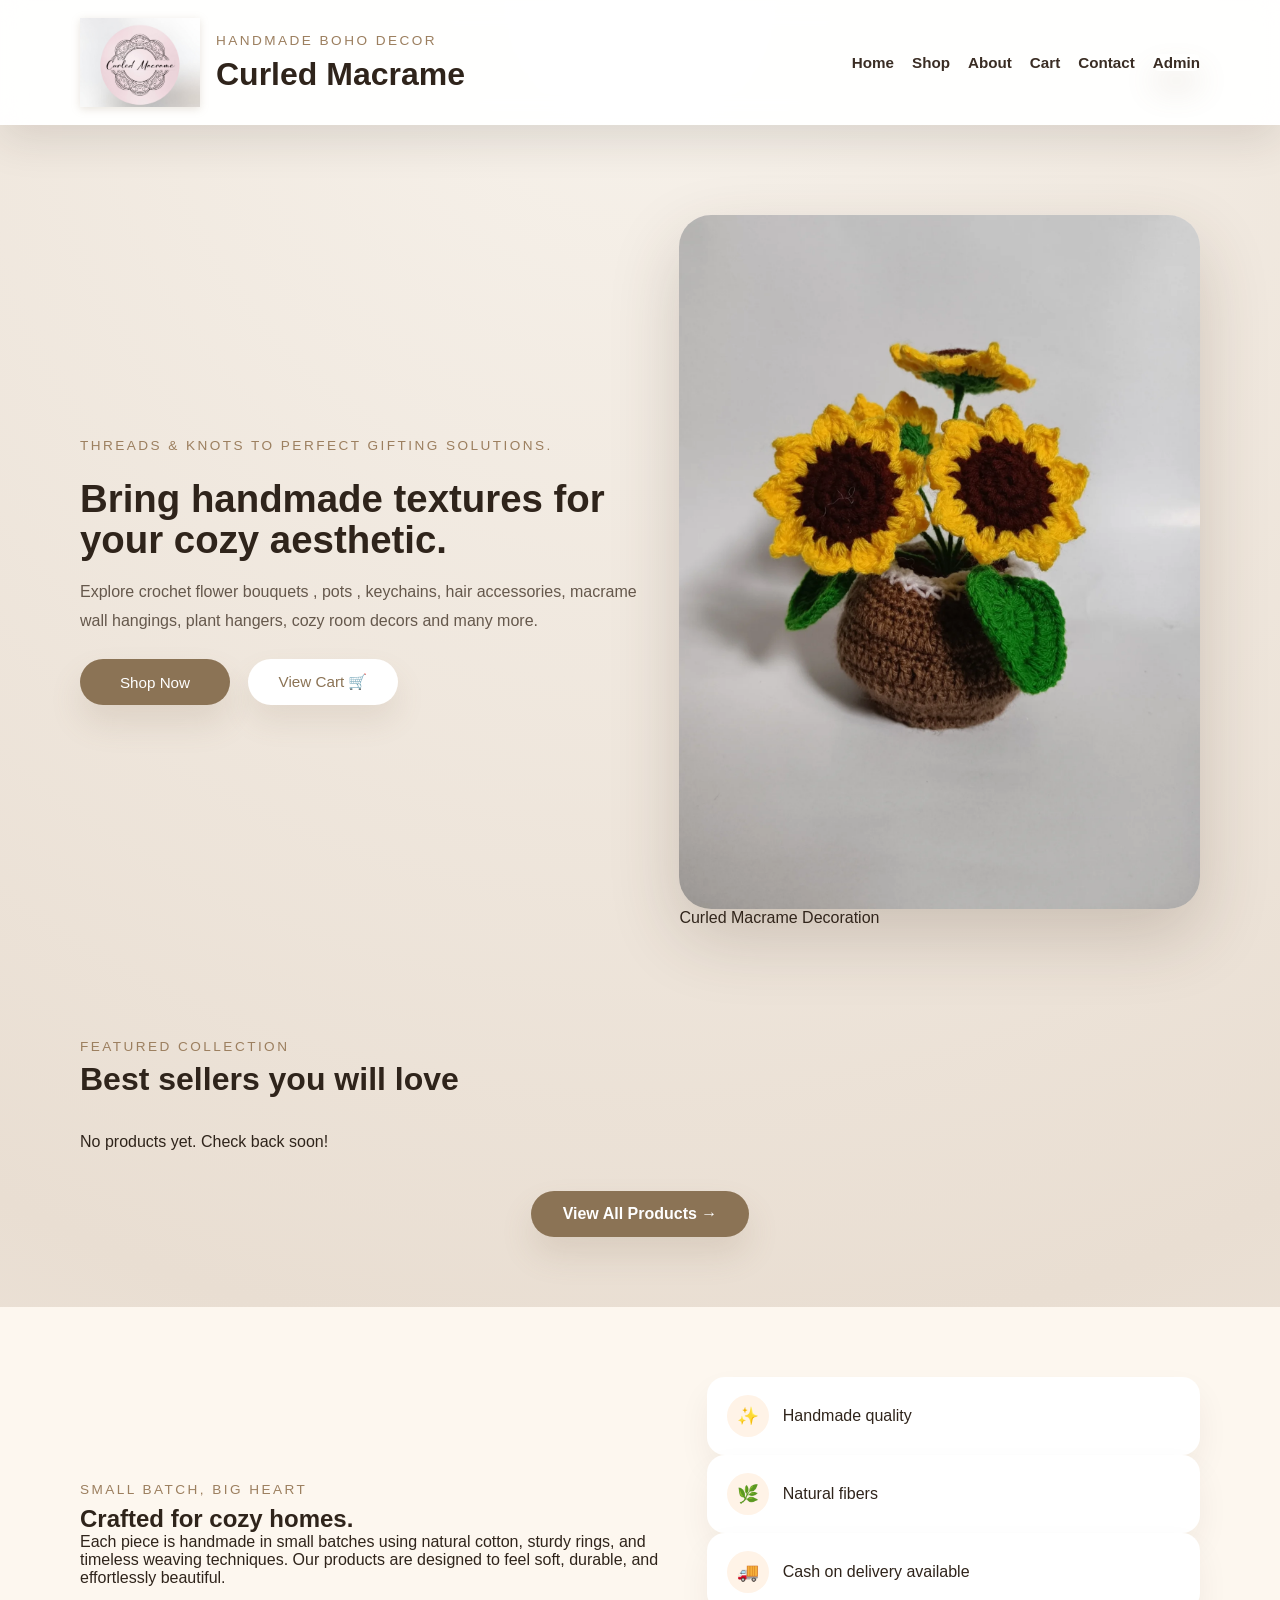
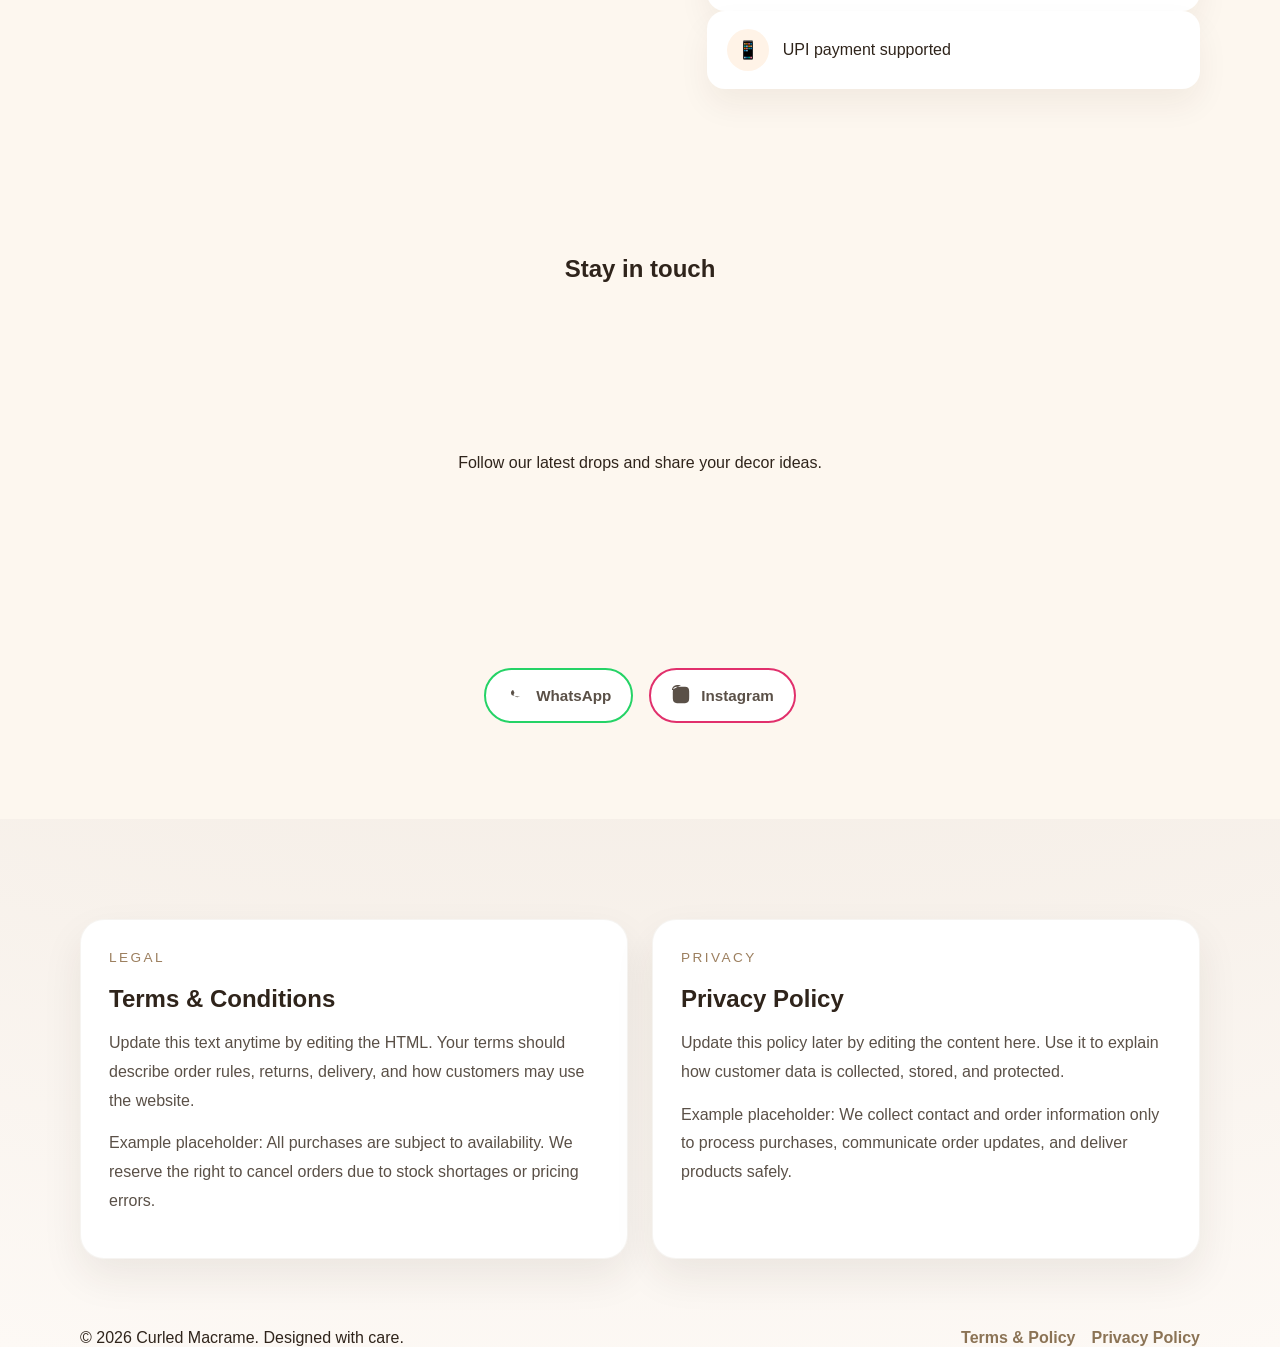
<file: index.html>
<!DOCTYPE html>
<html lang="en">

<head>
    <meta charset="UTF-8">
    <meta name="viewport"
        content="width=device-width, initial-scale=1.0, viewport-fit=cover, maximum-scale=5.0, user-scalable=yes">
    <meta name="description"
        content="Curled Macrame - Handmade boho decor, premium wall hangings, and cozy plant hangers">
    <meta name="keywords" content="macrame, boho decor, wall hangings, handmade">
    <meta name="apple-mobile-web-app-capable" content="yes">
    <meta name="apple-mobile-web-app-status-bar-style" content="black-translucent">
    <meta name="apple-mobile-web-app-title" content="Curled Macrame">
    <meta name="mobile-web-app-capable" content="yes">
    <meta name="theme-color" content="#8b7355">
    <meta name="msapplication-TileColor" content="#8b7355">
    <meta name="format-detection" content="telephone=no">
    <meta name="x-ua-compatible" content="IE=edge">
    <link rel="stylesheet" href="index.css">
    <link rel="stylesheet" href="mobile-fix.css">
    <title>Curled Macrame</title>
</head>

<body>
    <header class="site-header">
        <div class="container header-inner">
            <div class="brand">
                <img src="logo.png" alt="Curled Macrame Logo" class="logo-img"
                    onclick="window.location.href = window.location.pathname + '#home';">
                <div>
                    <p class="eyebrow">Handmade Boho Decor</p>
                    <h1>Curled Macrame</h1>
                </div>
            </div>
            <nav class="main-nav">
                <a href="#home">Home</a>
                <a href="products.html">Shop</a>
                <a href="#about">About</a>
                <a href="#" onclick="showCart(); return false;">Cart <span id="cart-count" class="cart-badge">0</span></a>
                <a href="#contact">Contact</a>
                <button id="admin-btn" class="admin-btn" onclick="showAdminLogin()">Admin</button>
            </nav>
            <button class="mobile-menu-toggle" aria-label="Toggle menu">
                <span></span>
                <span></span>
                <span></span>
            </button>
        </div>
    </header>

    <main>
        <section id="home" class="hero section-fade">
            <div class="container hero-grid">
                <div class="hero-copy">
                    <span class="eyebrow">Threads & Knots to perfect gifting solutions.</span>
                    <h2>Bring handmade textures for your cozy aesthetic.</h2>
                    <p>Explore crochet flower bouquets , pots , keychains, hair accessories, macrame wall hangings, plant hangers, cozy room decors and many more.</p>
                    <div class="hero-actions">
                        <button onclick="scrollToProducts()">Shop Now</button>
                        <button class="secondary" onclick="showCart()">View Cart 🛒 <span id="cart-count"
                                class="cart-badge">0</span></button>
                    </div>
                </div>
                <div class="hero-image">
                    <img src="front.jpg" alt="Curled Macrame Products">
                    <p>Curled Macrame Decoration</p>
                </div>
            </div>
        </section>

        <section id="products" class="section section-fade">
            <div class="container">
                <div class="section-heading">
                    <span class="eyebrow">Featured Collection</span>
                    <h2>Best sellers you will love</h2>
                </div>
                <div class="product-grid" id="featured-products-grid">
                </div>
                <div class="view-more-container">
                    <a href="products.html" target="_blank" class="view-more-btn">View All Products →</a>
                </div>
            </div>
        </section>

        <section id="about" class="section section-fade alternate">
            <div class="container about-grid">
                <div>
                    <span class="eyebrow">Small batch, big heart</span>
                    <h2>Crafted for cozy homes.</h2>
                    <p>Each piece is handmade in small batches using natural cotton, sturdy rings, and timeless weaving
                        techniques. Our products are designed to feel soft, durable, and effortlessly beautiful.</p>
                </div>
                <div class="benefits">
                    <div class="benefit-item"><span>✨</span><p>Handmade quality</p></div>
                    <div class="benefit-item"><span>🌿</span><p>Natural fibers</p></div>
                    <div class="benefit-item"><span>🚚</span><p>Cash on delivery available</p></div>
                    <div class="benefit-item"><span>📱</span><p>UPI payment supported</p></div>
                </div>
            </div>
        </section>

        <section id="contact" class="section section-fade alternate">
            <div class="container contact-card">
                <h2>Stay in touch</h2>
                <p>Follow our latest drops and share your decor ideas.</p>
                <div class="contact-links">
                    <a href="https://wa.me/+917415036637" target="_blank" class="contact-link-btn whatsapp-btn" title="WhatsApp">
                       <svg viewBox="0 0 24 24" fill="currentColor" width="24" height="24">
    <path d="M17.472 14.382c-.297-.149-1.758-.867-2.03-.967-.273-.099-.471-.148-.67.15-.197.297-.767.966-.94 1.164-.173.199-.347.223-.644.075-.297-.15-1.255-.463-2.39-1.475-.883-.788-1.48-1.761-1.653-2.059-.173-.297-.018-.458.13-.606.134-.133.298-.347.446-.52.149-.174.198-.298.298-.497.099-.198.05-.371-.025-.52-.075-.149-.669-1.612-.916-2.207-.242-.579-.487-.5-.669-.51-.173-.008-.371-.01-.57-.01-.198 0-.52.074-.792.372-.272.297-1.04 1.016-1.04 2.479 0 1.462 1.065 2.875 1.213 3.074 ...[Truncated]
    <path d="M12 2C6.477 2 2 6.477 2 12c0 1.89.525 3.66 1.438 5.168L2 22l4.878-1.426A9.956 9.956 0 0012 22c5.523 0 10-4.477 10-10S17.522 2 12 2zm0 18a7.969 7.969 0 01-4.032-1.093l-.289-.171-2.992.882.839-2.924-.208-.331A7.96 7.96 0 014 12c0-4.411 3.589-8 8-8s8 3.589 8 8-3.589 8-8 8z"/>
</svg>
                        <span>WhatsApp</span>
                    </a>
                    <a href="https://www.instagram.com/curled_macrame/" target="_blank" class="contact-link-btn instagram-btn" title="Instagram">
                        <svg viewBox="0 0 24 24" fill="currentColor" width="24" height="24">
                            <path d="M12 2.163c3.204 0 3.584.012 4.85.07 3.252.148 4.771 1.691 4.919 4.919.058 1.265.069 1.645.069 4.849 0 3.205-.012 3.584-.069 4.849-.149 3.225-1.664 4.771-4.919 4.919-1.266.058-1.644.07-4.85.07-3.204 0-3.584-.012-4.849-.07-3.26-.149-4.771-1.699-4.919-4.92-.058-1.265-.07-1.644-.07-4.849 0-3.204.013-3.583.07-4.849.149-3.227 1.664-4.771 4.919-4.919 1.266-.057 1.645-.069 4.849-.069zm0-2.163C8.756 0 8.331.012 7.052.07 3.656.272 1.273 2.69 1.073 6.052. ...[Truncated]
                            <path d="M12 5.838a6.162 6.162 0 100 12.324 6.162 6.162 0 000-12.324zm0 10.162a4 4 0 110-8 4 4 0 010 8z"/>
                            <circle cx="18.406" cy="5.594" r="1.44"/>
                        </svg>
                        <span>Instagram</span>
                    </a>
                </div>
            </div>
        </section>

        <section id="policies" class="section section-fade">
            <div class="container terms-grid">
                <article class="terms-card">
                    <span class="eyebrow">Legal</span>
                    <h2>Terms & Conditions</h2>
                    <p>Update this text anytime by editing the HTML. Your terms should describe order rules, returns, delivery, and how customers may use the website.</p>
                    <p>Example placeholder: All purchases are subject to availability. We reserve the right to cancel orders due to stock shortages or pricing errors.</p>
                </article>
                <article class="terms-card">
                    <span class="eyebrow">Privacy</span>
                    <h2>Privacy Policy</h2>
                    <p>Update this policy later by editing the content here. Use it to explain how customer data is collected, stored, and protected.</p>
                    <p>Example placeholder: We collect contact and order information only to process purchases, communicate order updates, and deliver products safely.</p>
                </article>
            </div>
        </section>
    </main>

    <footer class="site-footer">
        <div class="container footer-inner">
            <p>&copy; 2026 Curled Macrame. Designed with care.</p>
            <div class="footer-links">
                <a href="#policies">Terms & Policy</a>
                <a href="#policies">Privacy Policy</a>
            </div>
        </div>
    </footer>

    <!-- Admin Modal -->
    <div id="admin-modal" class="modal">
        <div class="modal-content">
            <span class="close" onclick="closeAdminModal()">&times;</span>
            <div id="admin-login">
                <h2>🔐 Admin Login</h2>
                <p style="color: #666; margin-bottom: 20px;">Enter your password to access admin panel</p>
                <input type="password" id="admin-password" placeholder="Enter admin password">
                <button onclick="adminLogin()">Login</button>
            </div>
            <div id="admin-panel" style="display: none;">
                <h2 style="margin-bottom: 20px; color: var(--accent);">📊 Dashboard</h2>
                <div class="admin-tabs">
                    <button class="tab-btn active" data-tab="products" onclick="showTab('products', event)">🛍️ Products</button>
                    <button class="tab-btn" data-tab="types" onclick="showTab('types', event)">🏷️ Product Types</button>
                    <button class="tab-btn" data-tab="orders" onclick="showTab('orders', event)">📦 Orders</button>
                    <button class="tab-btn" data-tab="settings" onclick="showTab('settings', event)">⚙️ Settings</button>
                </div>
                <div id="products-tab" class="admin-tab-content">
                    <h3 style="margin-bottom: 15px;">Manage Products</h3>
                    <button onclick="showAddProductForm()" class="add-product-btn">+ Add New Product</button>
                    <div id="products-list"></div>
                </div>
                <div id="types-tab" class="admin-tab-content" style="display: none;">
                    <h3 style="margin-bottom: 15px;">Manage Product Types</h3>
                    <button onclick="showAddTypeForm()" class="add-product-btn">+ Add New Type</button>
                    <div id="types-list"></div>
                </div>
                <div id="orders-tab" class="admin-tab-content" style="display: none;">
                    <h3 style="margin-bottom: 15px;">📋 Recent Orders</h3>
                    <div id="orders-list"></div>
                </div>
                <div id="settings-tab" class="admin-tab-content" style="display: none;">
                    <h3 style="margin-bottom: 15px;">Business Settings</h3>
                    <div class="settings-form">
                        <label>Business Email:</label>
                        <input type="email" id="business-email" placeholder="curledm@gmail.com" required>
                        <label>📱 Business WhatsApp Number:</label>
                        <input type="text" id="business-whatsapp" placeholder="+917415036637" required>
                        <!-- UPI ID field is injected here automatically by backend.js -->
                        <button onclick="saveSettings()" style="background: var(--accent); color: white;">💾 Save Settings</button>
                    </div>
                </div>
            </div>
        </div>
    </div>

    <!-- Cart Modal -->
    <div id="cart-modal" class="modal">
        <div class="modal-content">
            <span class="close" onclick="closeCart()">&times;</span>
            <h2 style="margin-bottom: 20px; color: var(--accent);">🛒 Shopping Cart</h2>
            <div id="cart-items" class="cart-items-container"></div>
            <div class="cart-summary">
                <div class="cart-total-row">
                    <span>Total Amount:</span>
                    <span class="cart-total" id="cart-total">Rs 0.00</span>
                </div>
                <button class="checkout-btn" onclick="checkoutCart()">Proceed to Checkout</button>
                <button class="clear-cart-btn" onclick="dataManager.clearCart(); loadCartItems();">Clear Cart</button>
            </div>
        </div>
    </div>

    <!-- Order Summary Modal -->
    <div id="order-summary-modal" class="modal">
        <div class="modal-content" style="max-width:500px;padding:0;border-radius:20px;overflow:hidden">

            <div style="background:linear-gradient(135deg,#8b7355,#6b5a3e);padding:18px 22px 14px;color:#fff;position:relative">
                <span class="close" onclick="closeOrderSummary()" style="color:#fff;opacity:.75;top:14px;right:18px">&times;</span>
                <h2 style="margin:0;font-size:1.2rem;font-weight:800;color:#fff">&#x1F9FE; Order Summary</h2>
                <p style="margin:3px 0 0;opacity:.78;font-size:.8rem">Review your items and fill in your details</p>
            </div>

            <div style="padding:18px 22px;max-height:70vh;overflow-y:auto">
                <div id="order-summary-items" class="checkout-summary-list"></div>

                <div style="display:flex;justify-content:space-between;align-items:center;padding:11px 14px;background:#fef9f0;border-radius:10px;margin:10px 0 16px;border:1px solid #e8d5b7">
                    <span style="font-weight:700;color:#5a4a3a;font-size:.9rem">Order Total</span>
                    <strong id="order-summary-total" style="font-size:1.15rem;color:#8b7355">Rs 0.00</strong>
                </div>

                <div class="checkout-form">
                    <label for="checkout-name" style="font-size:.8rem;font-weight:700;color:#5a4a3a">Full Name *</label>
                    <input id="checkout-name" type="text" placeholder="Enter your full name">
                    <label for="checkout-phone" style="font-size:.8rem;font-weight:700;color:#5a4a3a">Phone Number *</label>
                    <input id="checkout-phone" type="tel" placeholder="Enter your phone number">
                    <label for="checkout-email" style="font-size:.8rem;font-weight:700;color:#5a4a3a">Email (optional)</label>
                    <input id="checkout-email" type="email" placeholder="Enter your email address">
                    <label for="checkout-address" style="font-size:.8rem;font-weight:700;color:#5a4a3a">Delivery Address *</label>
                    <textarea id="checkout-address" rows="3" placeholder="Enter full delivery address"></textarea>

                    <p style="font-size:.8rem;font-weight:700;color:#5a4a3a;margin:10px 0 8px">Payment Method</p>
                    <div style="display:flex;gap:10px">
                        <label id="pay-cod-label"
                            onclick="document.getElementById('pay-cod-label').style.borderColor='#8b7355';document.getElementById('pay-cod-label').style.background='#fff8f0';document.getElementById('pay-online-label').style.borderColor='#e8d5b7';document.getElementById('pay-online-label').style.background='#fff';setTimeout(toggleInlineQR,0);"
                            style="flex:1;display:flex;align-items:center;gap:8px;padding:12px;border:2px solid #8b7355;border-radius:12px;cursor:pointer;background:#fff8f0;font-size:.84rem;font-weight:600;color:#5a3e28">
                            <input type="radio" name="checkout-payment" value="Cash on Delivery" checked>
                            &#x1F4B5; Cash on Delivery
                        </label>
                        <label id="pay-online-label"
                            onclick="document.getElementById('pay-online-label').style.borderColor='#8b7355';document.getElementById('pay-online-label').style.background='#fff8f0';document.getElementById('pay-cod-label').style.borderColor='#e8d5b7';document.getElementById('pay-cod-label').style.background='#fff';setTimeout(toggleInlineQR,0);"
                            style="flex:1;display:flex;align-items:center;gap:8px;padding:12px;border:2px solid #e8d5b7;border-radius:12px;cursor:pointer;background:#fff;font-size:.84rem;font-weight:600;color:#5a3e28">
                            <input type="radio" name="checkout-payment" value="Online Payment (UPI)">
                            &#x1F4F2; Pay Online (UPI)
                        </label>
                    </div>

                    <!-- UPI always visible -->
                    <div id="inline-qr-section" style="margin-top:10px;background:#fef9f0;border-radius:10px;padding:10px 14px;border:1.5px solid #e8d5b7;display:flex;align-items:center;justify-content:space-between;gap:10px;flex-wrap:wrap">
                        <div>
                            <p style="font-size:.68rem;color:#9b8a72;font-weight:700;text-transform:uppercase;letter-spacing:.06em;margin:0 0 2px">Pay via UPI</p>
                            <span style="font-size:1rem;font-weight:900;color:#5a3e28;font-family:monospace;letter-spacing:.02em">7415036637@ptyes</span>
                        </div>
                        <button type="button" onclick="var b=this;if(navigator.clipboard){navigator.clipboard.writeText('7415036637@ptyes').then(function(){b.textContent='\u2713 Copied!';b.style.background='#16a34a';setTimeout(function(){b.innerHTML='&#128203; Copy';b.style.background='#8b7355'},2000)})}return false" style="padding:7px 16px;font-size:.78rem;font-weight:700;border-radius:999px;background:#8b7355;color:#fff;border:none;cursor:pointer;white-space:nowrap;flex-shrink:0">&#128203; Copy</button>
                    </div>
                </div>
            </div>

            <div style="padding:14px 22px 18px;border-top:1px solid #f0e8dc;display:flex;gap:10px;background:#fff">
                <button class="checkout-btn" onclick="confirmOrderSummary()" style="flex:1;margin:0">&#x2713; Confirm Order</button>
                <button class="clear-cart-btn" onclick="closeOrderSummary()" style="margin:0;flex-shrink:0">&#x2190; Back</button>
            </div>
        </div>
    </div>

    <!-- Add Product Modal -->
    <div id="product-modal" class="modal">
        <div class="modal-content">
            <span class="close" onclick="closeProductModal()">&times;</span>
            <h2 id="product-modal-title">Add New Product</h2>
            <form id="product-form">
                <input type="text" id="product-name" placeholder="Product Name" required>
                <input type="text" id="product-description" placeholder="Description" required>
                <input type="number" id="product-price" placeholder="Price" step="0.01" required>
                <input type="number" id="product-discount" placeholder="Discount %" min="0" max="100">
                <label class="file-label">Upload product photos (any image format, max 10MB each)</label>
                <input type="file" id="product-images" multiple capture="environment" onchange="handleProductImageFiles(event)">
                <label class="file-label">Upload product video (max 30 sec)</label>
                <input type="file" id="product-video" accept="video/*" capture="environment" onchange="handleProductVideoFile(event)">
                <div id="product-media-preview" class="product-media-preview"></div>
                <button type="button" class="clear-media-btn" onclick="resetProductMediaPreview()">Clear media</button>
                <input type="text" id="product-image" placeholder="Image URL (optional)">
                <select id="product-type" required>
                    <option value="">Select Product Type</option>
                </select>
                <label class="checkbox-label">
                    <input type="checkbox" id="product-featured">
                    <span>Mark as Featured Product</span>
                </label>
                <button type="submit">Save Product</button>
            </form>
        </div>
    </div>

    <script src="backend.js"></script>
</body>
</html>
</file>
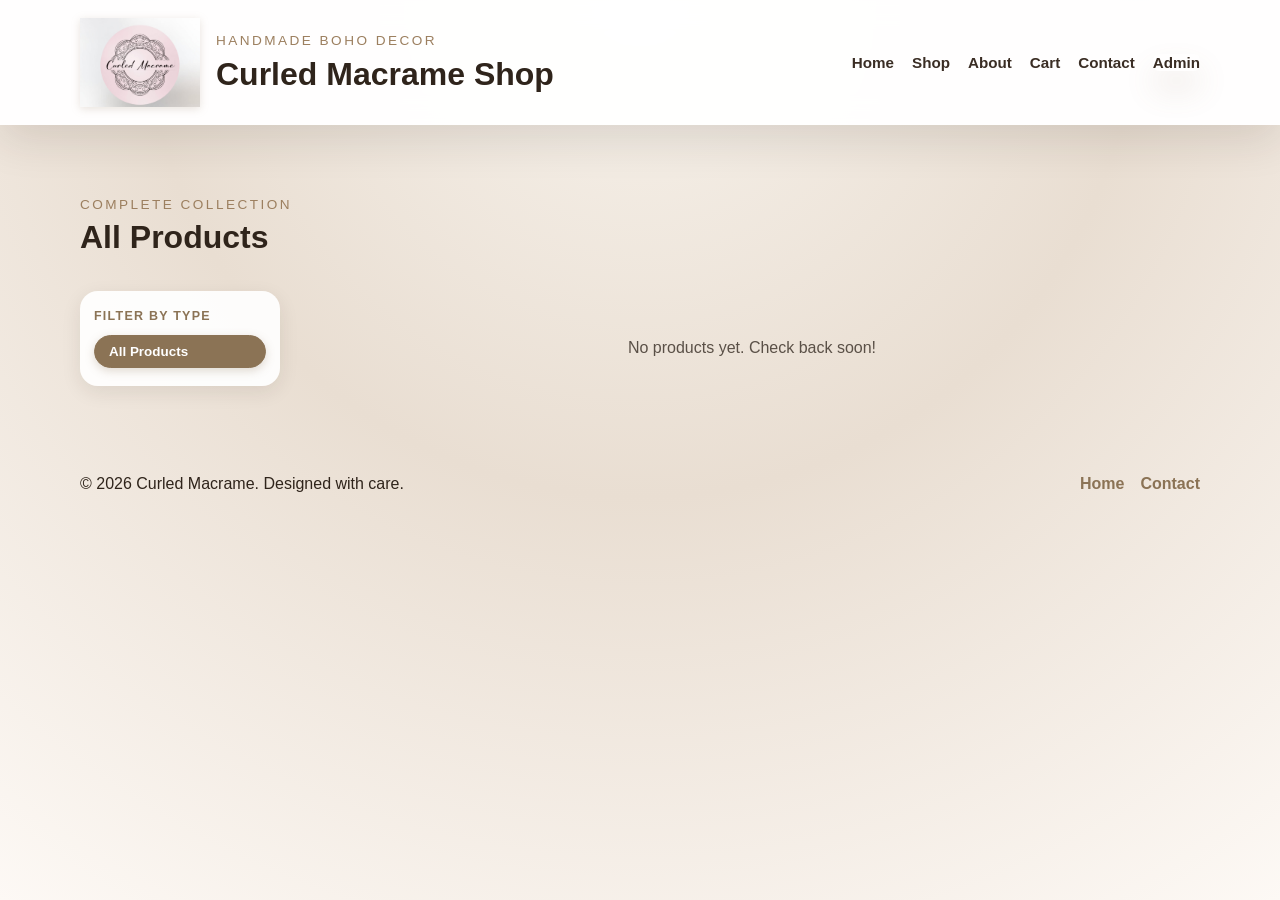
<file: products.html>
<!DOCTYPE html>
<html lang="en">

<head>
    <meta charset="UTF-8">
    <meta name="viewport" content="width=device-width, initial-scale=1.0, viewport-fit=cover, maximum-scale=5.0, user-scalable=yes">
    <meta name="description" content="Curled Macrame shop page with the full product collection.">
    <meta name="theme-color" content="#8b7355">
    <meta name="apple-mobile-web-app-capable" content="yes">
    <meta name="apple-mobile-web-app-status-bar-style" content="black-translucent">
    <meta name="apple-mobile-web-app-title" content="Curled Macrame">
    <meta name="mobile-web-app-capable" content="yes">
    <link rel="stylesheet" href="products.css">
    <link rel="stylesheet" href="mobile-fix.css">
    <title>Curled Macrame Shop</title>
</head>

<body>
    <header class="site-header">
        <div class="container header-inner">
            <div class="brand">
                <img src="logo.png" alt="Curled Macrame Logo" class="logo-img" onclick="window.location.href = 'index.html';">
                <div>
                    <p class="eyebrow">Handmade Boho Decor</p>
                    <h1>Curled Macrame Shop</h1>
                </div>
            </div>
            <nav class="main-nav">
                <a href="index.html">Home</a>
                <a href="products.html">Shop</a>
                <a href="index.html#about">About</a>
                <a href="#" onclick="showCart(); return false;">Cart <span id="cart-count" class="cart-badge">0</span></a>
                <a href="index.html#contact">Contact</a>
                <button id="admin-btn" class="admin-btn" onclick="showAdminLogin()">Admin</button>
            </nav>
            <button class="mobile-menu-toggle" aria-label="Toggle menu">
                <span></span>
                <span></span>
                <span></span>
            </button>
        </div>
    </header>

    <main>
        <section id="shop-page" class="section section-fade">
            <div class="container">
                <div class="section-heading">
                    <span class="eyebrow">Complete Collection</span>
                    <h2>All Products</h2>
                </div>
                <div class="shop-container">
                    <aside class="product-filters">
                        <h3>Filter by Type</h3>
                        <div id="product-types-filter" class="types-filter-list">
                            <button class="filter-btn active" data-type="all" onclick="filterProductsByType('all', event)">All Products</button>
                        </div>
                    </aside>
                    <div class="products-display">
                        <div id="all-products-grid" class="product-grid">
                            <!-- Products will be loaded here by JavaScript -->
                        </div>
                    </div>
                </div>
            </div>
        </section>
    </main>

    <footer class="site-footer">
        <div class="container footer-inner">
            <p>&copy; 2026 Curled Macrame. Designed with care.</p>
            <div class="footer-links">
                <a href="index.html">Home</a>
                <a href="index.html#contact">Contact</a>
            </div>
        </div>
    </footer>

    <!-- Admin Modal -->
    <div id="admin-modal" class="modal">
        <div class="modal-content">
            <span class="close" onclick="closeAdminModal()">&times;</span>
            <div id="admin-login">
                <h2>🔐 Admin Login</h2>
                <p style="color: #666; margin-bottom: 20px;">Enter your password to access admin panel</p>
                <input type="password" id="admin-password" placeholder="Enter admin password">
                <button onclick="adminLogin()">Login</button>
            </div>
            <div id="admin-panel" style="display: none;">
                <h2 style="margin-bottom: 20px; color: var(--accent);">📊 Dashboard</h2>
                <div class="admin-tabs">
                    <button class="tab-btn active" data-tab="products" onclick="showTab('products', event)">🛍️ Products</button>
                    <button class="tab-btn" data-tab="types" onclick="showTab('types', event)">🏷️ Product Types</button>
                    <button class="tab-btn" data-tab="orders" onclick="showTab('orders', event)">📦 Orders</button>
                    <button class="tab-btn" data-tab="settings" onclick="showTab('settings', event)">⚙️ Settings</button>
                </div>

                <div id="products-tab" class="admin-tab-content">
                    <h3 style="margin-bottom: 15px;">Manage Products</h3>
                    <button onclick="showAddProductForm()" class="add-product-btn">+ Add New Product</button>
                    <div id="products-list"></div>
                </div>

                <div id="types-tab" class="admin-tab-content" style="display: none;">
                    <h3 style="margin-bottom: 15px;">Manage Product Types</h3>
                    <button onclick="showAddTypeForm()" class="add-product-btn">+ Add New Type</button>
                    <div id="types-list"></div>
                </div>

                <div id="orders-tab" class="admin-tab-content" style="display: none;">
                    <h3 style="margin-bottom: 15px;">📋 Recent Orders</h3>
                    <div id="orders-list"></div>
                </div>

                <div id="settings-tab" class="admin-tab-content" style="display: none;">
                    <h3 style="margin-bottom: 15px;">Business Settings</h3>
                    <div class="settings-form">
                        <label>📧 Business Email:</label>
                        <input type="email" id="business-email" placeholder="curledm@gmail.com" required>
                        <label>📱 Business WhatsApp Number:</label>
                        <input type="text" id="business-whatsapp" placeholder="+917415036637" required>
                        <!-- UPI ID field is injected here automatically by backend.js -->
                        <button onclick="saveSettings()" style="background: var(--accent); color: white;">💾 Save Settings</button>
                    </div>
                </div>
            </div>
        </div>
    </div>

    <!-- Add Product Modal -->
    <div id="product-modal" class="modal">
        <div class="modal-content">
            <span class="close" onclick="closeProductModal()">&times;</span>
            <h2 id="product-modal-title">Add New Product</h2>
            <form id="product-form">
                <input type="text" id="product-name" placeholder="Product Name" required>
                <input type="text" id="product-description" placeholder="Description (max 30 characters)" required>
                <input type="number" id="product-price" placeholder="Price" step="0.01" required>
                <input type="number" id="product-discount" placeholder="Discount %" min="0" max="100">
                <label class="file-label">Upload product photos (any image format, max 10MB each)</label>
                <input type="file" id="product-images" multiple capture="environment" onchange="handleProductImageFiles(event)">
                <label class="file-label">Upload product video (max 30 sec)</label>
                <input type="file" id="product-video" accept="video/*" capture="environment" onchange="handleProductVideoFile(event)">
                <div id="product-media-preview" class="product-media-preview"></div>
                <button type="button" class="clear-media-btn" onclick="resetProductMediaPreview()">Clear media</button>
                <input type="text" id="product-image" placeholder="Image URL (optional)">
                <select id="product-type" required>
                    <option value="">Select Product Type</option>
                </select>
                <label class="checkbox-label">
                    <input type="checkbox" id="product-featured">
                    <span>Mark as Featured Product</span>
                </label>
                <button type="submit">Save Product</button>
            </form>
        </div>
    </div>

    <!-- Cart Modal -->
    <div id="cart-modal" class="modal">
        <div class="modal-content">
            <span class="close" onclick="closeCart()">&times;</span>
            <h2 style="margin-bottom: 20px; color: var(--accent);">🛒 Shopping Cart</h2>
            <div id="cart-items" class="cart-items-container"></div>
            <div class="cart-summary">
                <div class="cart-total-row">
                    <span>Total Amount:</span>
                    <span class="cart-total" id="cart-total">Rs 0.00</span>
                </div>
                <button class="checkout-btn" onclick="checkoutCart()">Proceed to Checkout</button>
                <button class="clear-cart-btn" onclick="dataManager.clearCart(); loadCartItems();">Clear Cart</button>
            </div>
        </div>
    </div>

    <!-- Order Summary Modal -->
    <div id="order-summary-modal" class="modal">
        <div class="modal-content" style="max-width:500px;padding:0;border-radius:20px;overflow:hidden">

            <!-- Modal Header -->
            <div style="background:linear-gradient(135deg,#8b7355,#6b5a3e);padding:18px 22px 14px;color:#fff;position:relative">
                <span class="close" onclick="closeOrderSummary()" style="color:#fff;opacity:.75;top:14px;right:18px">&times;</span>
                <h2 style="margin:0;font-size:1.2rem;font-weight:800;color:#fff">&#x1F9FE; Order Summary</h2>
                <p style="margin:3px 0 0;opacity:.78;font-size:.8rem">Review your items and fill in your details</p>
            </div>

            <!-- Scrollable Body -->
            <div style="padding:18px 22px;max-height:70vh;overflow-y:auto">

                <!-- Items List -->
                <div id="order-summary-items" class="checkout-summary-list"></div>

                <!-- Total Row -->
                <div style="display:flex;justify-content:space-between;align-items:center;padding:11px 14px;background:#fef9f0;border-radius:10px;margin:10px 0 16px;border:1px solid #e8d5b7">
                    <span style="font-weight:700;color:#5a4a3a;font-size:.9rem">Order Total</span>
                    <strong id="order-summary-total" style="font-size:1.15rem;color:#8b7355">Rs 0.00</strong>
                </div>

                <!-- Customer Form -->
                <div class="checkout-form">
                    <label for="checkout-name" style="font-size:.8rem;font-weight:700;color:#5a4a3a">Full Name *</label>
                    <input id="checkout-name" type="text" placeholder="Enter your full name">
                    <label for="checkout-phone" style="font-size:.8rem;font-weight:700;color:#5a4a3a">Phone Number *</label>
                    <input id="checkout-phone" type="tel" placeholder="Enter your phone number">
                    <label for="checkout-email" style="font-size:.8rem;font-weight:700;color:#5a4a3a">Email (optional)</label>
                    <input id="checkout-email" type="email" placeholder="Enter your email address">
                    <label for="checkout-address" style="font-size:.8rem;font-weight:700;color:#5a4a3a">Delivery Address *</label>
                    <textarea id="checkout-address" rows="3" placeholder="Enter full delivery address"></textarea>

                    <!-- Payment Method -->
                    <p style="font-size:.8rem;font-weight:700;color:#5a4a3a;margin:10px 0 8px">Payment Method</p>
                    <div style="display:flex;gap:10px">
                        <label id="pay-cod-label" onclick="document.getElementById('pay-cod-label').style.borderColor='#8b7355';document.getElementById('pay-cod-label').style.background='#fff8f0';document.getElementById('pay-online-label').style.borderColor='#e8d5b7';document.getElementById('pay-online-label').style.background='#fff'" style="flex:1;display:flex;align-items:center;gap:8px;padding:12px;border:2px solid #8b7355;border-radius:12px;cursor:pointer;background:#fff8f0;font-size:.84rem;font-weight:600;color:#5a3e28">
                            <input type="radio" name="checkout-payment" value="Cash on Delivery" checked onchange="toggleInlineQR()">
                            &#x1F4B5; Cash on Delivery
                        </label>
                        <label id="pay-online-label" onclick="document.getElementById('pay-online-label').style.borderColor='#8b7355';document.getElementById('pay-online-label').style.background='#fff8f0';document.getElementById('pay-cod-label').style.borderColor='#e8d5b7';document.getElementById('pay-cod-label').style.background='#fff'" style="flex:1;display:flex;align-items:center;gap:8px;padding:12px;border:2px solid #e8d5b7;border-radius:12px;cursor:pointer;background:#fff;font-size:.84rem;font-weight:600;color:#5a3e28">
                            <input type="radio" name="checkout-payment" value="Online Payment (UPI)" onchange="toggleInlineQR()">
                            &#x1F4F2; Pay Online (UPI)
                        </label>
                    </div>

                    <!-- UPI always visible -->
                    <div id="inline-qr-section" style="margin-top:10px;background:#fef9f0;border-radius:10px;padding:10px 14px;border:1.5px solid #e8d5b7;display:flex;align-items:center;justify-content:space-between;gap:10px;flex-wrap:wrap">
                        <div>
                            <p style="font-size:.68rem;color:#9b8a72;font-weight:700;text-transform:uppercase;letter-spacing:.06em;margin:0 0 2px">Pay via UPI</p>
                            <span style="font-size:1rem;font-weight:900;color:#5a3e28;font-family:monospace;letter-spacing:.02em">7415036637@ptyes</span>
                        </div>
                        <button type="button" onclick="var b=this;if(navigator.clipboard){navigator.clipboard.writeText('7415036637@ptyes').then(function(){b.textContent='\u2713 Copied!';b.style.background='#16a34a';setTimeout(function(){b.innerHTML='&#128203; Copy';b.style.background='#8b7355'},2000)})}return false" style="padding:7px 16px;font-size:.78rem;font-weight:700;border-radius:999px;background:#8b7355;color:#fff;border:none;cursor:pointer;white-space:nowrap;flex-shrink:0">&#128203; Copy</button>
                    </div>
                </div>
            </div>

            <!-- Footer Buttons -->
            <div style="padding:14px 22px 18px;border-top:1px solid #f0e8dc;display:flex;gap:10px;background:#fff">
                <button class="checkout-btn" onclick="confirmOrderSummary()" style="flex:1;margin:0">&#x2713; Confirm Order</button>
                <button class="clear-cart-btn" onclick="closeOrderSummary()" style="margin:0;flex-shrink:0">&#x2190; Back</button>
            </div>
        </div>
    </div>

    <script src="backend.js"></script>
</body>
</html>
</file>
<file: index.css>
@import url('style.css');

/* Homepage-specific overrides */
.hero {
    padding-top: 90px;
}

.hero-actions {
    display: flex;
    flex-wrap: wrap;
    gap: 18px;
}

.hero-actions button {
    min-width: 150px;
}

@media (max-width: 880px) {
    .hero {
        padding-top: 60px;
    }

    .hero-actions {
        flex-direction: column;
        gap: 14px;
    }

    .hero-actions button {
        width: 100%;
        min-width: auto;
    }
}

@media (max-width: 640px) {
    .hero-copy h2 {
        font-size: clamp(1.9rem, 9vw, 2.4rem);
    }

    .hero-copy p {
        font-size: 0.98rem;
    }

    .hero-image {
        min-height: 280px;
    }
}
</file>
<file: mobile-fix.css>
/* ============================================
   mobile-fix.css — v2 (Performance Edition)
   Add to BOTH index.html and products.html:
   <link rel="stylesheet" href="mobile-fix.css">
   ============================================ */

/* ── Reduce motion for users who prefer it ── */
@media (prefers-reduced-motion: reduce) {
    *, *::before, *::after {
        animation-duration: 0.01ms !important;
        animation-iteration-count: 1 !important;
        transition-duration: 0.01ms !important;
    }
}

/* ── Tablet: hamburger nav ── */
@media (max-width: 1100px) {
    .header-inner { flex-wrap: nowrap !important; align-items: center !important; padding: 10px 0 !important; }
    .brand { flex: 1; width: auto; justify-content: flex-start; }
    .mobile-menu-toggle { display: inline-flex !important; flex-shrink: 0; z-index: 1001; }
    .main-nav { display: flex !important; }
}

/* ── Mobile: compact header ── */
@media (max-width: 720px) {
    .site-header { box-shadow: 0 4px 16px rgba(46,34,26,0.10); }
    .header-inner { flex-direction: row !important; align-items: center !important; padding: 8px 0 !important; gap: 10px !important; }
    .brand { display: flex; align-items: center; gap: 8px; flex: 1; min-width: 0; }
    .logo-img { max-width: 44px !important; min-width: 44px !important; height: 44px !important; object-fit: contain; border-radius: 50%; }
    .brand > div { min-width: 0; }
    .brand .eyebrow { display: none !important; }
    .brand h1 { font-size: 0.95rem !important; font-weight: 700; white-space: nowrap; overflow: hidden; text-overflow: ellipsis; line-height: 1.2; }

    /* Hamburger */
    .mobile-menu-toggle {
        display: flex !important;
        flex-direction: column;
        justify-content: space-between;
        width: 24px !important; height: 18px !important;
        background: none; border: none; cursor: pointer;
        padding: 0; z-index: 1002; flex-shrink: 0;
    }
    .mobile-menu-toggle span { display: block; width: 100%; height: 2px; background: var(--text-dark, #2f241b); border-radius: 2px; transition: all 0.3s ease; transform-origin: center; }
    .mobile-menu-toggle.active span:nth-child(1) { transform: rotate(45deg) translate(4px,4px); }
    .mobile-menu-toggle.active span:nth-child(2) { opacity: 0; }
    .mobile-menu-toggle.active span:nth-child(3) { transform: rotate(-45deg) translate(4px,-4px); }

    /* Full-screen slide-in nav */
    .main-nav {
        position: fixed !important;
        top: 0 !important; left: -100% !important;
        width: 100% !important; height: 100vh !important;
        background: rgba(255,255,255,0.99) !important;
        flex-direction: column !important;
        justify-content: center !important;
        align-items: center !important;
        gap: 18px !important; font-size: 1.15rem !important;
        z-index: 1000 !important;
        transition: left 0.3s ease !important;
        opacity: 1 !important; visibility: visible !important;
        pointer-events: none;
        transform: none !important;
    }
    .main-nav.active { left: 0 !important; pointer-events: auto; }
    .main-nav a, .main-nav button { font-size: 1.15rem; padding: 10px 24px; width: auto; text-align: center; border-bottom: none !important; border-radius: 12px; background: transparent !important; box-shadow: none !important; color: var(--text-dark) !important; }
    .main-nav a:hover, .main-nav button:hover { background: var(--bg-soft) !important; }

    .hero { padding: 28px 0 16px !important; }
    .section { padding: 32px 0; }
    .product-card, .order-card, .contact-card { min-height: 0 !important; padding: 14px !important; }
}

/* ── Quantity selector — mobile touch targets ── */
@media (max-width: 720px) {
    .card-qty-row { gap: 6px; }
    .card-qty-btn { width: 32px; height: 32px; font-size: 1.1rem; min-width: 32px; }
    .card-qty-display { min-width: 28px; font-size: 0.88rem; }
    .add-cart-btn { padding: 10px 12px; font-size: 0.85rem; }
}

/* ── Touch performance: avoid hover flicker on mobile ── */
@media (hover: none) and (pointer: coarse) {
    .product-card:hover { transform: none; box-shadow: 0 6px 22px rgba(45,33,23,0.09); }
    .product-card:hover .product-img-wrap img { transform: none; }
    .product-card:hover .card-tap-hint { opacity: 0; }
    .product-card:active { transform: scale(0.97); }
    .add-cart-btn:hover { background: var(--accent); transform: none; }
    .filter-btn:hover { background: transparent; border-color: rgba(139,115,85,0.18); color: var(--text-dark); transform: none; }
    .filter-btn.active:hover { background: var(--accent); color: #fff; }

    /* Larger tap targets */
    .card-qty-btn { min-height: 36px; min-width: 36px; }
    .add-cart-btn { min-height: 40px; }
    .filter-btn { min-height: 36px; }
}

@media (max-width: 400px) {
    .logo-img { max-width: 38px !important; min-width: 38px !important; height: 38px !important; }
    .brand h1 { font-size: 0.85rem !important; }
    .hero-copy h2 { font-size: 1.6rem !important; }
}
</file>
<file: products.css>
@import url('style.css');

/* =============================================
   products.css — v2 (Quantity + Performance)
   ============================================= */

/* ── Layout ── */
.products-display { width: 100%; min-width: 0; }
.shop-container { display: grid; grid-template-columns: 200px 1fr; gap: 24px; align-items: start; }

/* ── Search bar ── */
.product-search-wrap { margin-bottom: 20px; }
.product-search-input {
    width: 100%; padding: 12px 18px 12px 44px;
    border: 2px solid rgba(139,115,85,0.18); border-radius: 999px;
    font-size: 0.95rem;
    background: #fff url("data:image/svg+xml,%3Csvg xmlns='http://www.w3.org/2000/svg' width='18' height='18' viewBox='0 0 24 24' fill='none' stroke='%238b7355' stroke-width='2.5'%3E%3Ccircle cx='11' cy='11' r='8'/%3E%3Cpath d='m21 21-4.35-4.35'/%3E%3C/svg%3E") no-repeat 14px center;
    transition: border-color 0.2s, box-shadow 0.2s;
    -webkit-user-select: text; user-select: text; outline: none; color: var(--text-dark);
}
.product-search-input:focus { border-color: var(--accent); box-shadow: 0 0 0 3px rgba(139,115,85,0.12); }

/* ── Sidebar filter ── */
.product-filters {
    background: rgba(255,255,255,0.92); border-radius: 18px;
    padding: 18px 14px; box-shadow: 0 6px 20px rgba(45,33,23,0.09);
    position: sticky; top: 74px;
}
.product-filters h3 { font-size: 0.78rem; letter-spacing: 0.1em; text-transform: uppercase; color: var(--accent); margin-bottom: 12px; }
.types-filter-list { display: flex; flex-direction: column; gap: 6px; }
.filter-btn {
    background: transparent; color: var(--text-dark);
    border: 1.5px solid rgba(139,115,85,0.18); border-radius: 999px;
    padding: 8px 14px; font-size: 0.84rem; font-weight: 600;
    cursor: pointer; text-align: left;
    transition: all 0.18s ease;
    -webkit-user-select: none; user-select: none;
}
.filter-btn:hover { background: var(--bg-soft); border-color: var(--accent); color: var(--accent); }
.filter-btn.active { background: var(--accent); color: #fff; border-color: var(--accent); box-shadow: 0 3px 10px rgba(139,115,85,0.26); }

/* ── Product grid — content-visibility for performance ── */
.product-grid {
    display: grid;
    grid-template-columns: repeat(auto-fill, minmax(200px, 1fr));
    gap: 16px;
}

/* ── Product card ── */
.product-card {
    background: #fff; border-radius: 18px;
    box-shadow: 0 6px 22px rgba(45,33,23,0.09);
    overflow: hidden; display: flex; flex-direction: column;
    cursor: pointer;
    transition: transform 0.22s ease, box-shadow 0.22s ease;
    -webkit-tap-highlight-color: transparent;
    contain: layout style;   /* perf: isolate layout */
}
.product-card:hover { transform: translateY(-4px); box-shadow: 0 16px 40px rgba(45,33,23,0.15); }
.product-card:active { transform: scale(0.98); }

/* ── Image area ── */
.product-img-wrap { position: relative; width: 100%; aspect-ratio: 1/1; overflow: hidden; background: var(--bg-soft); }
.product-img-wrap img { width: 100%; height: 100%; object-fit: cover; display: block; transition: transform 0.4s ease; }
.product-card:hover .product-img-wrap img { transform: scale(1.06); }

.card-tap-hint {
    position: absolute; bottom: 0; left: 0; right: 0;
    background: linear-gradient(transparent, rgba(47,36,27,0.55));
    color: #fff; font-size: 0.72rem; font-weight: 600; letter-spacing: 0.05em;
    text-align: center; padding: 18px 8px 8px;
    opacity: 0; transition: opacity 0.25s ease; pointer-events: none;
}
.product-card:hover .card-tap-hint { opacity: 1; }

/* Badges */
.discount-badge {
    position: absolute; top: 10px; right: 10px;
    background: #e53935; color: #fff; font-size: 0.7rem; font-weight: 800;
    padding: 4px 9px; border-radius: 999px;
    box-shadow: 0 3px 10px rgba(229,57,53,0.42);
    animation: badgePulse 2s ease-in-out infinite; z-index: 2; pointer-events: none;
}
@keyframes badgePulse {
    0%,100% { transform: scale(1); box-shadow: 0 3px 10px rgba(229,57,53,0.42); }
    50%      { transform: scale(1.12); box-shadow: 0 5px 18px rgba(229,57,53,0.60); }
}
.img-count-badge {
    position: absolute; bottom: 8px; left: 8px;
    background: rgba(47,36,27,0.70); color: #fff;
    font-size: 0.68rem; font-weight: 700; padding: 3px 8px;
    border-radius: 999px; pointer-events: none;
}

/* ── Card body ── */
.product-card-body { padding: 12px 14px 14px; display: flex; flex-direction: column; gap: 6px; flex: 1; }
.product-card-body h3 {
    font-size: 0.95rem; font-weight: 700; color: var(--text-dark); line-height: 1.3;
    display: -webkit-box; -webkit-line-clamp: 2; -webkit-box-orient: vertical; overflow: hidden;
}
.product-card-body p {
    font-size: 0.8rem; color: var(--text-muted); line-height: 1.45;
    display: -webkit-box; -webkit-line-clamp: 2; -webkit-box-orient: vertical; overflow: hidden; flex: 1;
}
.price-box { display: flex; align-items: center; gap: 7px; flex-wrap: wrap; }
.old-price { font-size: 0.8rem; color: var(--text-muted); text-decoration: line-through; }
.new-price { font-size: 1rem; font-weight: 800; color: var(--accent); }

/* ── QUANTITY SELECTOR on product card ── */
.card-qty-row {
    display: flex;
    align-items: center;
    gap: 8px;
    margin-top: 8px;
}
.card-qty-label {
    font-size: 0.75rem;
    font-weight: 600;
    color: var(--text-muted);
    flex-shrink: 0;
}
.card-qty-controls {
    display: flex;
    align-items: center;
    gap: 0;
    background: var(--bg-soft, #f5efe8);
    border-radius: 10px;
    overflow: hidden;
    border: 1.5px solid rgba(139,115,85,0.18);
}
.card-qty-btn {
    width: 30px; height: 30px;
    min-width: 30px;
    background: transparent;
    border: none;
    font-size: 1.05rem;
    font-weight: 700;
    color: var(--accent, #8b7355);
    cursor: pointer;
    display: flex; align-items: center; justify-content: center;
    transition: background 0.15s;
    padding: 0;
    border-radius: 0;
    box-shadow: none;
    -webkit-tap-highlight-color: transparent;
    touch-action: manipulation;
}
.card-qty-btn:hover { background: rgba(139,115,85,0.12); }
.card-qty-btn:active { background: rgba(139,115,85,0.22); }
.card-qty-btn:disabled { opacity: 0.4; cursor: not-allowed; }
.card-qty-display {
    min-width: 30px;
    text-align: center;
    font-size: 0.9rem;
    font-weight: 700;
    color: var(--text-dark, #2f241b);
    border-left: 1.5px solid rgba(139,115,85,0.18);
    border-right: 1.5px solid rgba(139,115,85,0.18);
    padding: 0 4px;
    line-height: 30px;
    -webkit-user-select: none; user-select: none;
    pointer-events: none;
}

/* ── Add to Cart button ── */
.add-cart-btn {
    width: 100%; margin-top: 8px; padding: 9px 12px;
    font-size: 0.82rem; font-weight: 700; border-radius: 12px;
    background: var(--accent); color: #fff;
    box-shadow: 0 3px 10px rgba(139,115,85,0.20);
    transition: background 0.2s, transform 0.15s;
    touch-action: manipulation;
}
.add-cart-btn:hover { background: #705540; transform: translateY(-1px); }
.add-cart-btn:active { transform: scale(0.97); }
.add-cart-btn.added { background: #4caf50 !important; }

/* ── Empty/no results ── */
.no-products { color: var(--text-muted); grid-column: 1/-1; text-align: center; padding: 48px 20px; font-size: 1rem; }

/* ── Load more button ── */
.load-more-wrap { grid-column: 1/-1; display: flex; justify-content: center; margin-top: 8px; }
.load-more-btn {
    padding: 12px 32px; border-radius: 999px;
    background: var(--accent); color: #fff;
    font-weight: 700; font-size: 0.9rem; cursor: pointer;
    box-shadow: 0 4px 14px rgba(139,115,85,0.22);
    transition: background 0.2s, transform 0.15s;
}
.load-more-btn:hover { background: #705540; transform: translateY(-1px); }

/* =============================================
   PRODUCT LIGHTBOX
   ============================================= */
#product-lightbox { display: none; position: fixed; inset: 0; z-index: 5000; align-items: center; justify-content: center; padding: 16px; }
#product-lightbox.active { display: flex; }
.lb-backdrop { position: absolute; inset: 0; background: rgba(20,14,10,0.80); backdrop-filter: blur(4px); -webkit-backdrop-filter: blur(4px); }
.lb-box {
    position: relative; background: #fff; border-radius: 24px;
    box-shadow: 0 32px 80px rgba(20,14,10,0.35);
    display: flex; flex-direction: row;
    max-width: 860px; width: 100%; max-height: 90vh; overflow: hidden;
    animation: lbIn 0.32s cubic-bezier(.34,1.3,.64,1) both;
}
@keyframes lbIn { from { opacity:0; transform:scale(0.88) translateY(16px); } to { opacity:1; transform:scale(1) translateY(0); } }

.lb-close {
    position: absolute; top: 12px; right: 14px;
    width: 34px; height: 34px; border-radius: 50%;
    background: rgba(255,255,255,0.9); border: none; font-size: 1.1rem;
    cursor: pointer; z-index: 10; display: flex; align-items: center; justify-content: center;
    box-shadow: 0 2px 8px rgba(0,0,0,0.18); color: var(--text-dark);
    transition: background 0.2s; padding: 0;
}
.lb-close:hover { background: #f0e8df; transform: none; }

.lb-img-area { position: relative; flex: 0 0 55%; background: var(--bg-soft); overflow: hidden; min-height: 340px; }
#lb-main-img { width: 100%; height: 100%; object-fit: cover; display: block; transition: opacity 0.18s ease, transform 0.18s ease; }

.lb-nav {
    position: absolute; top: 50%; transform: translateY(-50%);
    width: 38px; height: 38px; border-radius: 50%;
    background: rgba(255,255,255,0.88); border: none; font-size: 1.4rem;
    cursor: pointer; z-index: 3; display: flex; align-items: center; justify-content: center;
    box-shadow: 0 2px 8px rgba(0,0,0,0.18); color: var(--text-dark); transition: background 0.2s; padding: 0; line-height: 1;
}
.lb-nav:hover { background: #fff; transform: translateY(-50%) scale(1.08); }
.lb-prev { left: 10px; } .lb-next { right: 10px; }

.lb-dots { position: absolute; bottom: 10px; left: 0; right: 0; display: flex; justify-content: center; gap: 6px; }
.lb-dot { width: 8px; height: 8px; border-radius: 50%; background: rgba(255,255,255,0.5); cursor: pointer; transition: background 0.2s, transform 0.2s; }
.lb-dot.active { background: #fff; transform: scale(1.25); }

.lb-info { flex: 1; padding: 28px 24px 24px; overflow-y: auto; display: flex; flex-direction: column; gap: 10px; }
.lb-badge { display: inline-block; background: #e53935; color: #fff; font-size: 0.72rem; font-weight: 800; padding: 4px 12px; border-radius: 999px; width: fit-content; animation: badgePulse 2s ease-in-out infinite; }
.lb-name { font-size: 1.3rem; font-weight: 700; color: var(--text-dark); line-height: 1.25; margin-top: 2px; }
.lb-desc { font-size: 0.9rem; color: var(--text-muted); line-height: 1.6; flex: 1; }

.lb-price-row {
    display: flex; align-items: center; gap: 10px; flex-wrap: wrap;
    padding: 12px 0;
    border-top: 1px solid rgba(139,115,85,0.12);
    border-bottom: 1px solid rgba(139,115,85,0.12);
}
.lb-old { font-size: 0.9rem; color: var(--text-muted); text-decoration: line-through; }
.lb-new { font-size: 1.5rem; font-weight: 800; color: var(--accent); }
.lb-save { font-size: 0.78rem; font-weight: 700; background: #fff3e0; color: #e65100; padding: 3px 9px; border-radius: 999px; }

/* Lightbox quantity row */
.lb-qty-row { display: flex; align-items: center; gap: 12px; margin-top: 4px; }
.lb-qty-label { font-size: 0.82rem; font-weight: 600; color: var(--text-muted); white-space: nowrap; }
.lb-qty-controls {
    display: flex; align-items: center; gap: 0;
    background: var(--bg-soft, #f5efe8); border-radius: 12px;
    overflow: hidden; border: 1.5px solid rgba(139,115,85,0.22);
}
.lb-qty-btn {
    width: 38px; height: 38px; background: transparent; border: none;
    font-size: 1.2rem; font-weight: 700; color: var(--accent, #8b7355);
    cursor: pointer; display: flex; align-items: center; justify-content: center;
    transition: background 0.15s; padding: 0; touch-action: manipulation;
    box-shadow: none; border-radius: 0;
}
.lb-qty-btn:hover { background: rgba(139,115,85,0.12); }
.lb-qty-btn:active { background: rgba(139,115,85,0.22); }
.lb-qty-btn:disabled { opacity: 0.4; cursor: not-allowed; }
.lb-qty-val {
    min-width: 40px; text-align: center;
    font-size: 1.05rem; font-weight: 700; color: var(--text-dark);
    border-left: 1.5px solid rgba(139,115,85,0.18);
    border-right: 1.5px solid rgba(139,115,85,0.18);
    padding: 0 6px; line-height: 38px;
    -webkit-user-select: none; user-select: none;
}
.lb-cart-btn {
    flex: 1; padding: 12px 16px; font-size: 0.95rem; font-weight: 700;
    border-radius: 14px; background: var(--accent); color: #fff;
    box-shadow: 0 6px 18px rgba(139,115,85,0.26);
    transition: background 0.22s, transform 0.15s;
    margin-top: 0; width: auto; touch-action: manipulation;
}
.lb-cart-btn:hover { background: #705540; transform: translateY(-1px); }

/* ── Admin media preview ── */
.product-media-preview { display: flex; flex-wrap: wrap; gap: 10px; margin-top: 10px; }
.img-preview-wrap { position: relative; display: inline-block; }
.img-preview-wrap img { width: 82px; height: 82px; object-fit: cover; border-radius: 10px; display: block; border: 2px solid rgba(139,115,85,0.18); }
.img-remove-btn {
    position: absolute; top: -7px; right: -7px;
    width: 22px; height: 22px; border-radius: 50%;
    background: #e53935; color: #fff; border: 2px solid #fff;
    font-size: 0.7rem; cursor: pointer; padding: 0;
    display: flex; align-items: center; justify-content: center;
    box-shadow: 0 2px 6px rgba(229,57,53,0.4);
    transition: background 0.2s; line-height: 1;
}
.img-remove-btn:hover { background: #c62828; transform: none; }
.img-preview-num { position: absolute; bottom: 4px; left: 5px; background: rgba(0,0,0,0.55); color: #fff; font-size: 0.62rem; font-weight: 700; padding: 1px 5px; border-radius: 999px; pointer-events: none; }

/* ── Loading skeleton ── */
.product-skeleton {
    background: #fff; border-radius: 18px;
    overflow: hidden; min-height: 280px;
}
.skeleton-img { aspect-ratio: 1/1; background: linear-gradient(90deg, #f0e8df 25%, #e8ddd4 50%, #f0e8df 75%); background-size: 200% 100%; animation: shimmer 1.4s ease-in-out infinite; }
.skeleton-body { padding: 12px 14px; display: flex; flex-direction: column; gap: 8px; }
.skeleton-line { height: 12px; border-radius: 6px; background: linear-gradient(90deg, #f0e8df 25%, #e8ddd4 50%, #f0e8df 75%); background-size: 200% 100%; animation: shimmer 1.4s ease-in-out infinite; }
.skeleton-line.w60 { width: 60%; } .skeleton-line.w80 { width: 80%; } .skeleton-line.w40 { width: 40%; }
@keyframes shimmer { 0% { background-position: 200% 0; } 100% { background-position: -200% 0; } }

/* =============================================
   MOBILE responsive
   ============================================= */
@media (max-width: 900px) {
    .shop-container { grid-template-columns: 1fr; gap: 14px; }
    .product-filters { position: static; padding: 12px 14px; border-radius: 14px; }
    .product-filters h3 { margin-bottom: 8px; font-size: 0.72rem; }
    .types-filter-list { flex-direction: row; overflow-x: auto; flex-wrap: nowrap; gap: 7px; padding-bottom: 2px; -webkit-overflow-scrolling: touch; scrollbar-width: none; }
    .types-filter-list::-webkit-scrollbar { display: none; }
    .filter-btn { flex-shrink: 0; white-space: nowrap; padding: 7px 14px; font-size: 0.8rem; }
}

@media (max-width: 600px) {
    .product-grid { grid-template-columns: repeat(2, 1fr); gap: 10px; }
    .product-img-wrap { aspect-ratio: 1/1; }
    .product-card-body { padding: 10px 11px 12px; gap: 4px; }
    .product-card-body h3 { font-size: 0.87rem; }
    .product-card-body p { -webkit-line-clamp: 1; font-size: 0.76rem; }
    .new-price { font-size: 0.92rem; }
    .add-cart-btn { padding: 8px 10px; font-size: 0.8rem; border-radius: 10px; }
    .card-qty-btn { width: 28px; height: 28px; min-width: 28px; font-size: 0.95rem; }
    .card-qty-display { min-width: 26px; font-size: 0.82rem; line-height: 28px; }
    .card-qty-label { display: none; }

    /* Lightbox full-screen on mobile */
    .lb-box { flex-direction: column; border-radius: 20px 20px 0 0; max-height: 94vh; align-self: flex-end; width: 100%; margin: 0; border-radius: 20px 20px 0 0; }
    #product-lightbox { padding: 0; align-items: flex-end; }
    .lb-img-area { flex: 0 0 auto; min-height: 220px; height: 42vw; max-height: 260px; }
    .lb-info { padding: 16px 18px 18px; gap: 8px; }
    .lb-name { font-size: 1.1rem; }
    .lb-new { font-size: 1.25rem; }
    .lb-cart-btn { padding: 11px 14px; font-size: 0.9rem; }
}

@media (max-width: 380px) {
    .product-grid { grid-template-columns: 1fr; }
}

/* =============================================
   CART ITEMS (inside cart sidebar/modal)
   ============================================= */
.cart-item {
    display: flex;
    gap: 12px;
    align-items: flex-start;
    padding: 14px 0;
    border-bottom: 1px solid rgba(139,115,85,0.1);
}
.cart-item:last-child { border-bottom: none; }
.cart-item img {
    width: 64px; height: 64px; object-fit: cover;
    border-radius: 12px; flex-shrink: 0;
    border: 1.5px solid rgba(139,115,85,0.12);
}
.cart-item-info { flex: 1; min-width: 0; }
.cart-item-info h4 { font-size: 0.88rem; font-weight: 700; color: var(--text-dark); margin: 0 0 4px; line-height: 1.3; }
.cart-item-info p { font-size: 0.8rem; color: var(--text-muted); margin: 0 0 6px; }
.cart-subtotal { font-size: 0.82rem; color: var(--text-dark); font-weight: 600; margin-top: 6px !important; }

/* Cart quantity controls */
.cart-qty-controls {
    display: flex; align-items: center; gap: 0;
    background: var(--bg-soft, #f5efe8);
    border-radius: 10px; overflow: hidden;
    border: 1.5px solid rgba(139,115,85,0.18);
    width: fit-content; margin: 4px 0 0;
}
.cart-qty-btn {
    width: 30px; height: 30px; background: transparent; border: none;
    font-size: 1rem; font-weight: 700; color: var(--accent, #8b7355);
    cursor: pointer; display: flex; align-items: center; justify-content: center;
    transition: background 0.15s; padding: 0; touch-action: manipulation; box-shadow: none; border-radius: 0;
}
.cart-qty-btn:hover { background: rgba(139,115,85,0.12); }
.cart-qty-btn:active { background: rgba(139,115,85,0.22); }
.cart-qty-btn:disabled { opacity: 0.4; cursor: not-allowed; }
.cart-qty-num {
    min-width: 30px; text-align: center; font-size: 0.88rem; font-weight: 700;
    color: var(--text-dark); padding: 0 4px; line-height: 30px;
    border-left: 1.5px solid rgba(139,115,85,0.18);
    border-right: 1.5px solid rgba(139,115,85,0.18);
    -webkit-user-select: none; user-select: none;
}
.cart-remove-btn {
    width: 28px; height: 28px; border-radius: 50%;
    background: rgba(229,57,53,0.1); color: #e53935; border: none;
    font-size: 0.8rem; cursor: pointer; flex-shrink: 0;
    display: flex; align-items: center; justify-content: center;
    transition: background 0.15s; padding: 0; box-shadow: none;
    margin-top: 2px;
}
.cart-remove-btn:hover { background: rgba(229,57,53,0.2); transform: none; }

@media (max-width: 480px) {
    .cart-item img { width: 52px; height: 52px; }
    .cart-item-info h4 { font-size: 0.82rem; }
    .cart-qty-btn { width: 28px; height: 28px; }
    .cart-qty-num { min-width: 26px; line-height: 28px; }
}
</file>
